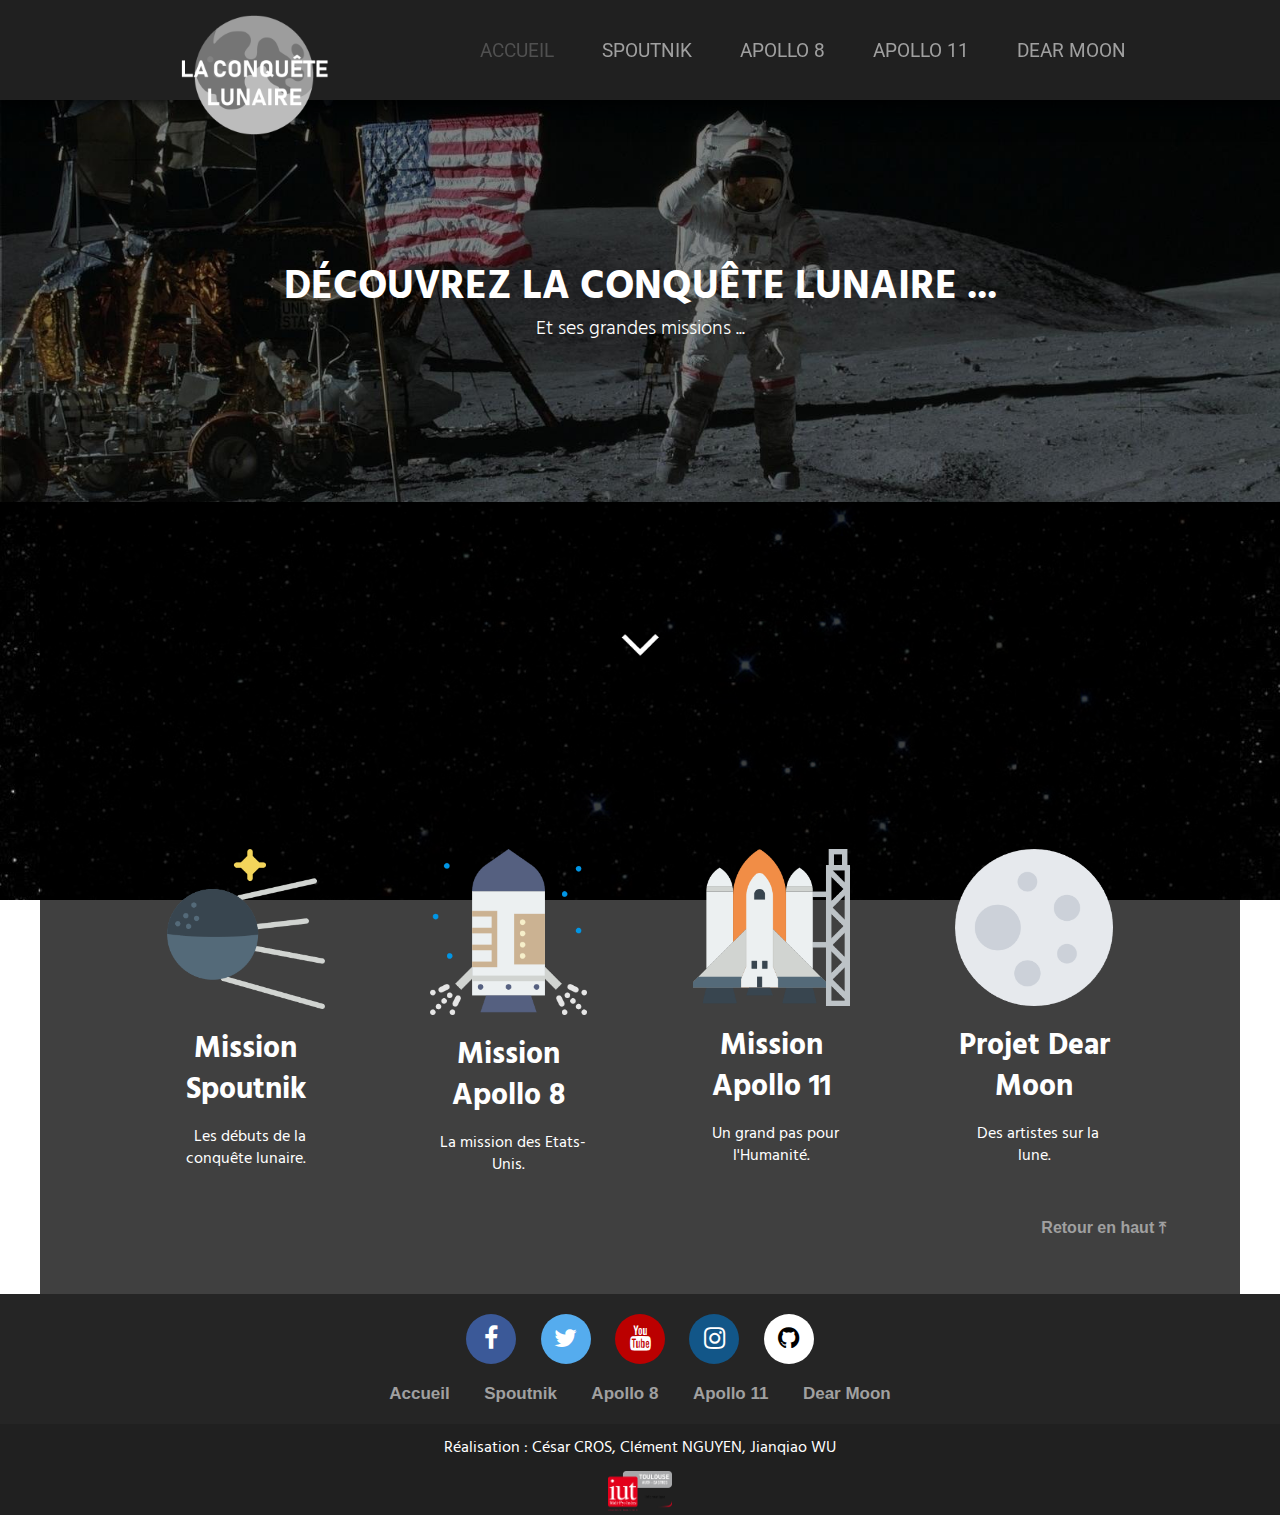
<file: index.html>
<!DOCTYPE html>
<html>

<head>
    <title>La conquête lunaire | Accueil</title>
</head>
<meta charset="UTF-8">
<link rel="stylesheet" type="text/css" href="styles.css">
<meta name="viewport" content="width=device-width, initial-scale=1.0">
<!-- Relier la feuille de style css -->
<link rel="stylesheet" type="text/css" href="styles.css">
<!-- Ajouter polices d'écriture-->
<link href="https://fonts.googleapis.com/css?family=Roboto" rel="stylesheet">
<link rel="icon" type="image/png" href="img/dear-moon.png" />
<link href="https://fonts.googleapis.com/css?family=Hind+Madurai" rel="stylesheet">
<!-- Ajouter bibliothèque d'icones -->
<link rel="stylesheet" href="https://cdnjs.cloudflare.com/ajax/libs/font-awesome/4.7.0/css/font-awesome.min.css">

<body>

    <header>

        <div id="logo">
            <a href="index.html"><img src="img/logo.png" alt="Logo" class="logo"></a>
        </div>

        <input type="checkbox" id="nav-toggle" class="nav-toggle">

        <nav>
            <ul>
                <li><a class="current" href="index.html">Accueil</a></li>
                <li><a href="spoutnik.html">Spoutnik</a></li>
                <li><a href="apollo8.html">Apollo 8</a></li>
                <li><a href="apollo11.html">Apollo 11</a></li>
                <li><a href="dearmoon.html">Dear Moon</a></li>
            </ul>
        </nav>

        <label for="nav-toggle" class="nav-toggle-label">
            <span>
			</span>
        </label>

    </header>
    <!-- Héro image + texte sur l'image -->
    <section id="home-hero">

        <div class="container"> </div>
        <h1 class="title">DÉCOUVREZ LA CONQUÊTE LUNAIRE ...
			<span>Et ses grandes missions ...</span></h1>
        </div>

    </section>

    <div class="fond">

        <div class="ancre">
            <a href="#boxes"><img src="img/fleche.png" alt="fleche" class="fleche"></a>
        </div>

        <section id="boxes">
            <div class="container">
                <div class="box">
                    <a href="spoutnik.html"><img src="img/spoutnik.png">
                        <h3>Mission Spoutnik</h3>
                        <p>Les débuts de la conquête lunaire.</p>
                    </a>
                </div>
                <div class="box">
                    <a href="apollo8.html"><img src="img/apollo-8.png">
                        <h3>Mission Apollo 8</h3>
                        <p>La mission des Etats-Unis.</p>
                    </a>
                </div>
                <div class="box">
                    <a href="apollo11.html"><img src="img/apollo-11.png">
                        <h3>Mission Apollo 11</h3>
                        <p>Un grand pas pour l'Humanité.</p>
                    </a>
                </div>
                <div class="box">
                    <a href="dearmoon.html"><img src="img/dear-moon.png">
                        <h3>Projet Dear Moon</h3>
                        <p>Des artistes sur la lune.</p>
                    </a>
                </div>
                <div class="ancre-contenu">
                    <a href="#home-hero">
                        <p class="retourhaut">Retour en haut ⤒</p>
                    </a>
                </div>
            </div>
        </section>

    </div>

    <footer>

        <div class="footer-social-icons">
            <ul>
                <li><a href="https://www.facebook.com/" target="blank"><i class="fa fa-facebook"></i></a></li>
                <li><a href="https://twitter.com/" target="blank"><i class="fa fa-twitter"></i></a></li>
                <li><a href="https://www.youtube.com/" target="blank"><i class="fa fa-youtube"></i></a></li>
                <li><a href="https://www.instagram.com/" target="blank"><i class="fa fa-instagram"></i></a></li>
                <li><a href="https://www.github.com/bidule995/moon-web.git" target="blank"><i class="fa fa-github"></i></a></li>
            </ul>
        </div>

        <div class="footer-menu">
            <ul>
                <li><a href="index.html">Accueil</a></li>
                <li><a href="spoutnik.html">Spoutnik</a></li>
                <li><a href="apollo8.html">Apollo 8</a></li>
                <li><a href="apollo11.html">Apollo 11</a></li>
                <li><a href="dearmoon.html">Dear Moon</a></li>
            </ul>
        </div>

    </footer>

    <div class="footer-bottom">
        <p>Réalisation : César CROS, Clément NGUYEN, Jianqiao WU</p>
    </div>

    <div class="footer-iut">
        <a href="http://iut.ups-tlse.fr/" target="blank"><img src="img/logoiut.png"></a>
    </div>

</body>

</html>
</file>
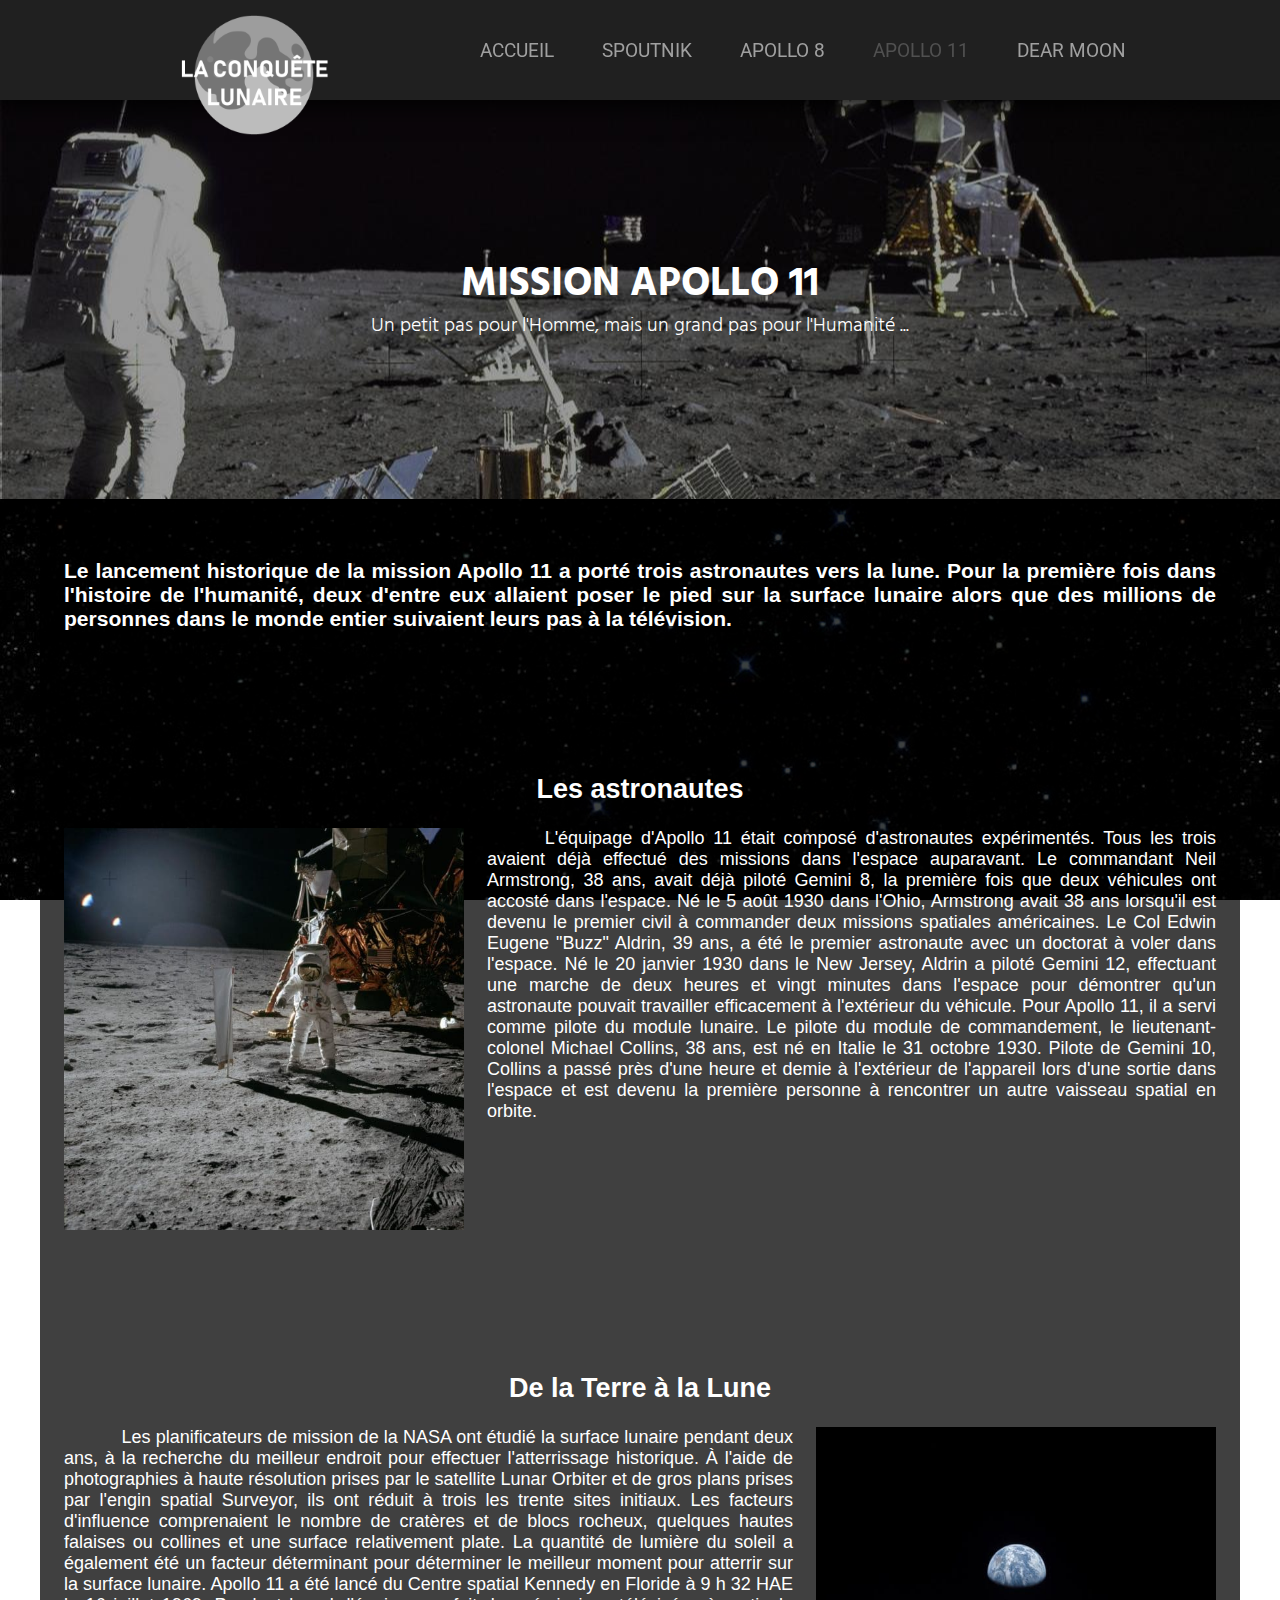
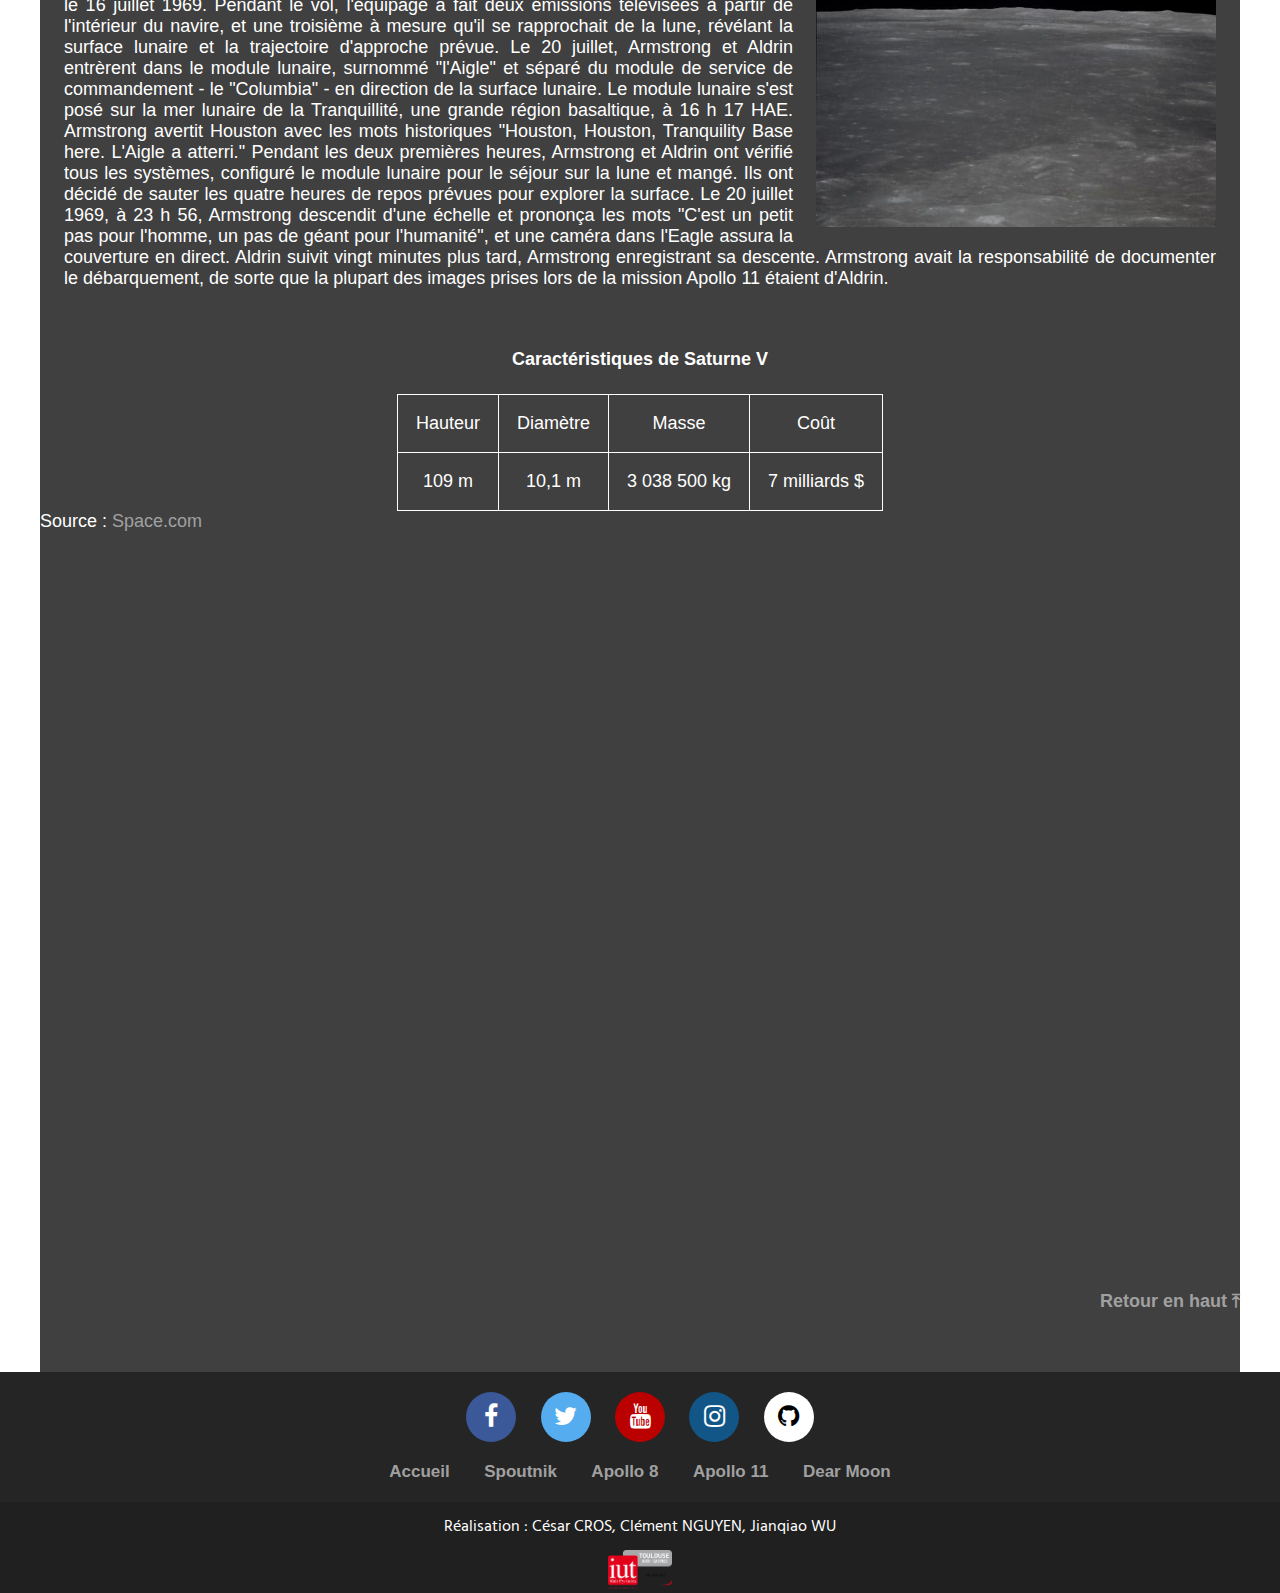
<file: apollo11.html>
<!DOCTYPE html>
<html>

<head>
    <title>La conquête lunaire | Apollo 11</title>
</head>
<meta charset="utf-8">
<link rel="stylesheet" type="text/css" href="styles.css">
<meta name="viewport" content="width=device-width, initial-scale=1.0">
<!-- Relier la feuille de style css -->
<link rel="stylesheet" type="text/css" href="styles.css">
<!-- Ajouter polices d'écriture-->
<link href="https://fonts.googleapis.com/css?family=Roboto" rel="stylesheet">
<link rel="icon" type="image/png" href="img/dear-moon.png" />
<link href="https://fonts.googleapis.com/css?family=Hind+Madurai" rel="stylesheet">
<!-- Ajouter bibliothèque d'icones -->
<link rel="stylesheet" href="https://cdnjs.cloudflare.com/ajax/libs/font-awesome/4.7.0/css/font-awesome.min.css">

<body>

    <header>

        <div id="logo">

            <a href="index.html"><img src="img/logo.png" alt="Logo" class="logo"></a>

        </div>

        <input type="checkbox" id="nav-toggle" class="nav-toggle">

        <nav>
            <ul>
                <li><a href="index.html">Accueil</a></li>
                <li><a href="spoutnik.html">Spoutnik</a></li>
                <li><a href="apollo8.html">Apollo 8</a></li>
                <li><a class="current" href="apollo11.html">Apollo 11</a></li>
                <li><a href="dearmoon.html">Dear Moon</a></li>
            </ul>
        </nav>

        <label for="nav-toggle" class="nav-toggle-label">
            <span>

			</span>
        </label>

    </header>

    <section id="home-apollo11">

        <div class="container"></div>
        <h1 class="title">MISSION APOLLO 11
			<span>Un petit pas pour l'Homme, mais un grand pas pour l'Humanité ...</span></h1>
        </div>

    </section>

    <div class="fond">

        <section id="main">
            <div class="contenu">
                <div class="box">
                    <h3>Le lancement historique de la mission Apollo 11 a porté trois astronautes vers la lune. Pour la première fois dans l'histoire de l'humanité, deux d'entre eux allaient poser le pied sur la surface lunaire alors que des millions de personnes dans le monde entier suivaient leurs pas à la télévision.
			</h3>
                </div>
                <div class="box">
                    <h2>Les astronautes</h2>
                    <img src="img/apollo11a.jpg" alt="Un astronaute sur la lune" class="photo1">
                    <p>L'équipage d'Apollo 11 était composé d'astronautes expérimentés. Tous les trois avaient déjà effectué des missions dans l'espace auparavant. Le commandant Neil Armstrong, 38 ans, avait déjà piloté Gemini 8, la première fois que deux véhicules ont accosté dans l'espace. Né le 5 août 1930 dans l'Ohio, Armstrong avait 38 ans lorsqu'il est devenu le premier civil à commander deux missions spatiales américaines. Le Col Edwin Eugene "Buzz" Aldrin, 39 ans, a été le premier astronaute avec un doctorat à voler dans l'espace. Né le 20 janvier 1930 dans le New Jersey, Aldrin a piloté Gemini 12, effectuant une marche de deux heures et vingt minutes dans l'espace pour démontrer qu'un astronaute pouvait travailler efficacement à l'extérieur du véhicule. Pour Apollo 11, il a servi comme pilote du module lunaire. Le pilote du module de commandement, le lieutenant-colonel Michael Collins, 38 ans, est né en Italie le 31 octobre 1930. Pilote de Gemini 10, Collins a passé près d'une heure et demie à l'extérieur de l'appareil lors d'une sortie dans l'espace et est devenu la première personne à rencontrer un autre vaisseau spatial en orbite.
                    </p>
                </div>

                <div class="box">
                    <h2>De la Terre à la Lune</h2>
                    <img src="img/apollo11b.jpg" alt="Le lever de la Terre" class="photo2">
                    <p>Les planificateurs de mission de la NASA ont étudié la surface lunaire pendant deux ans, à la recherche du meilleur endroit pour effectuer l'atterrissage historique. À l'aide de photographies à haute résolution prises par le satellite Lunar Orbiter et de gros plans prises par l'engin spatial Surveyor, ils ont réduit à trois les trente sites initiaux. Les facteurs d'influence comprenaient le nombre de cratères et de blocs rocheux, quelques hautes falaises ou collines et une surface relativement plate. La quantité de lumière du soleil a également été un facteur déterminant pour déterminer le meilleur moment pour atterrir sur la surface lunaire. Apollo 11 a été lancé du Centre spatial Kennedy en Floride à 9 h 32 HAE le 16 juillet 1969. Pendant le vol, l'équipage a fait deux émissions télévisées à partir de l'intérieur du navire, et une troisième à mesure qu'il se rapprochait de la lune, révélant la surface lunaire et la trajectoire d'approche prévue. Le 20 juillet, Armstrong et Aldrin entrèrent dans le module lunaire, surnommé "l'Aigle" et séparé du module de service de commandement - le "Columbia" - en direction de la surface lunaire. Le module lunaire s'est posé sur la mer lunaire de la Tranquillité, une grande région basaltique, à 16 h 17 HAE. Armstrong avertit Houston avec les mots historiques "Houston, Houston, Tranquility Base here. L'Aigle a atterri." Pendant les deux premières heures, Armstrong et Aldrin ont vérifié tous les systèmes, configuré le module lunaire pour le séjour sur la lune et mangé. Ils ont décidé de sauter les quatre heures de repos prévues pour explorer la surface. Le 20 juillet 1969, à 23 h 56, Armstrong descendit d'une échelle et prononça les mots "C'est un petit pas pour l'homme, un pas de géant pour l'humanité", et une caméra dans l'Eagle assura la couverture en direct. Aldrin suivit vingt minutes plus tard, Armstrong enregistrant sa descente. Armstrong avait la responsabilité de documenter le débarquement, de sorte que la plupart des images prises lors de la mission Apollo 11 étaient d'Aldrin. 
                    </p>
                </div>

                <div class="tableau">
                    <h4>Caractéristiques de Saturne V</h4>
                    <table>
                        <tr>
                            <td>Hauteur</td>
                            <td>Diamètre</td>
                            <td>Masse</td>
                            <td>Coût</td>
                        </tr>
                        <tr>
                            <td>109 m</td>
                            <td>10,1 m</td>
                            <td>3 038 500 kg</td>
                            <td>7 milliards $</td>
                        </tr>
                    </table>
                </div>

                <div class="source">
                    <h7>Source : </h7><a href="https://www.space.com/16758-apollo-11-first-moon-landing.html" target="blank">Space.com</a>
                </div>
                <div class="video">
                    <iframe width="873" height="655" src="https://www.youtube.com/embed/FWZ3EVzYY_w" frameborder="0" allow="accelerometer; autoplay; encrypted-media; gyroscope; picture-in-picture" allowfullscreen></iframe>
                </div>

                <div class="ancre-contenu">
                    <a href="#home-apollo11">
                        <p class="retourhaut">Retour en haut ⤒</p>
                    </a>
                </div>

        </section>
        </div>

        <footer>

            <div class="footer-social-icons">
                <ul>
                    <li><a href="https://www.facebook.com/" target="blank"><i class="fa fa-facebook"></i></a></li>
                    <li><a href="https://twitter.com/" target="blank"><i class="fa fa-twitter"></i></a></li>
                    <li><a href="https://www.youtube.com/" target="blank"><i class="fa fa-youtube"></i></a></li>
                    <li><a href="https://www.instagram.com/" target="blank"><i class="fa fa-instagram"></i></a></li>
                    <li><a href="https://www.github.com/bidule995/moon-web.git" target="blank"><i class="fa fa-github"></i></a></li>
                </ul>
            </div>

            <div class="footer-menu">
                <ul>
                    <li><a href="index.html">Accueil</a></li>
                    <li><a href="spoutnik.html">Spoutnik</a></li>
                    <li><a href="apollo8.html">Apollo 8</a></li>
                    <li><a href="apollo11.html">Apollo 11</a></li>
                    <li><a href="dearmoon.html">Dear Moon</a></li>
                </ul>
            </div>

        </footer>

        <div class="footer-bottom">
            <p>Réalisation : César CROS, Clément NGUYEN, Jianqiao WU</p>
        </div>

        <div class="footer-iut">
            <a href="http://iut.ups-tlse.fr/" target="blank"><img src="img/logoiut.png"></a>
        </div>

</body>

</html>
</file>
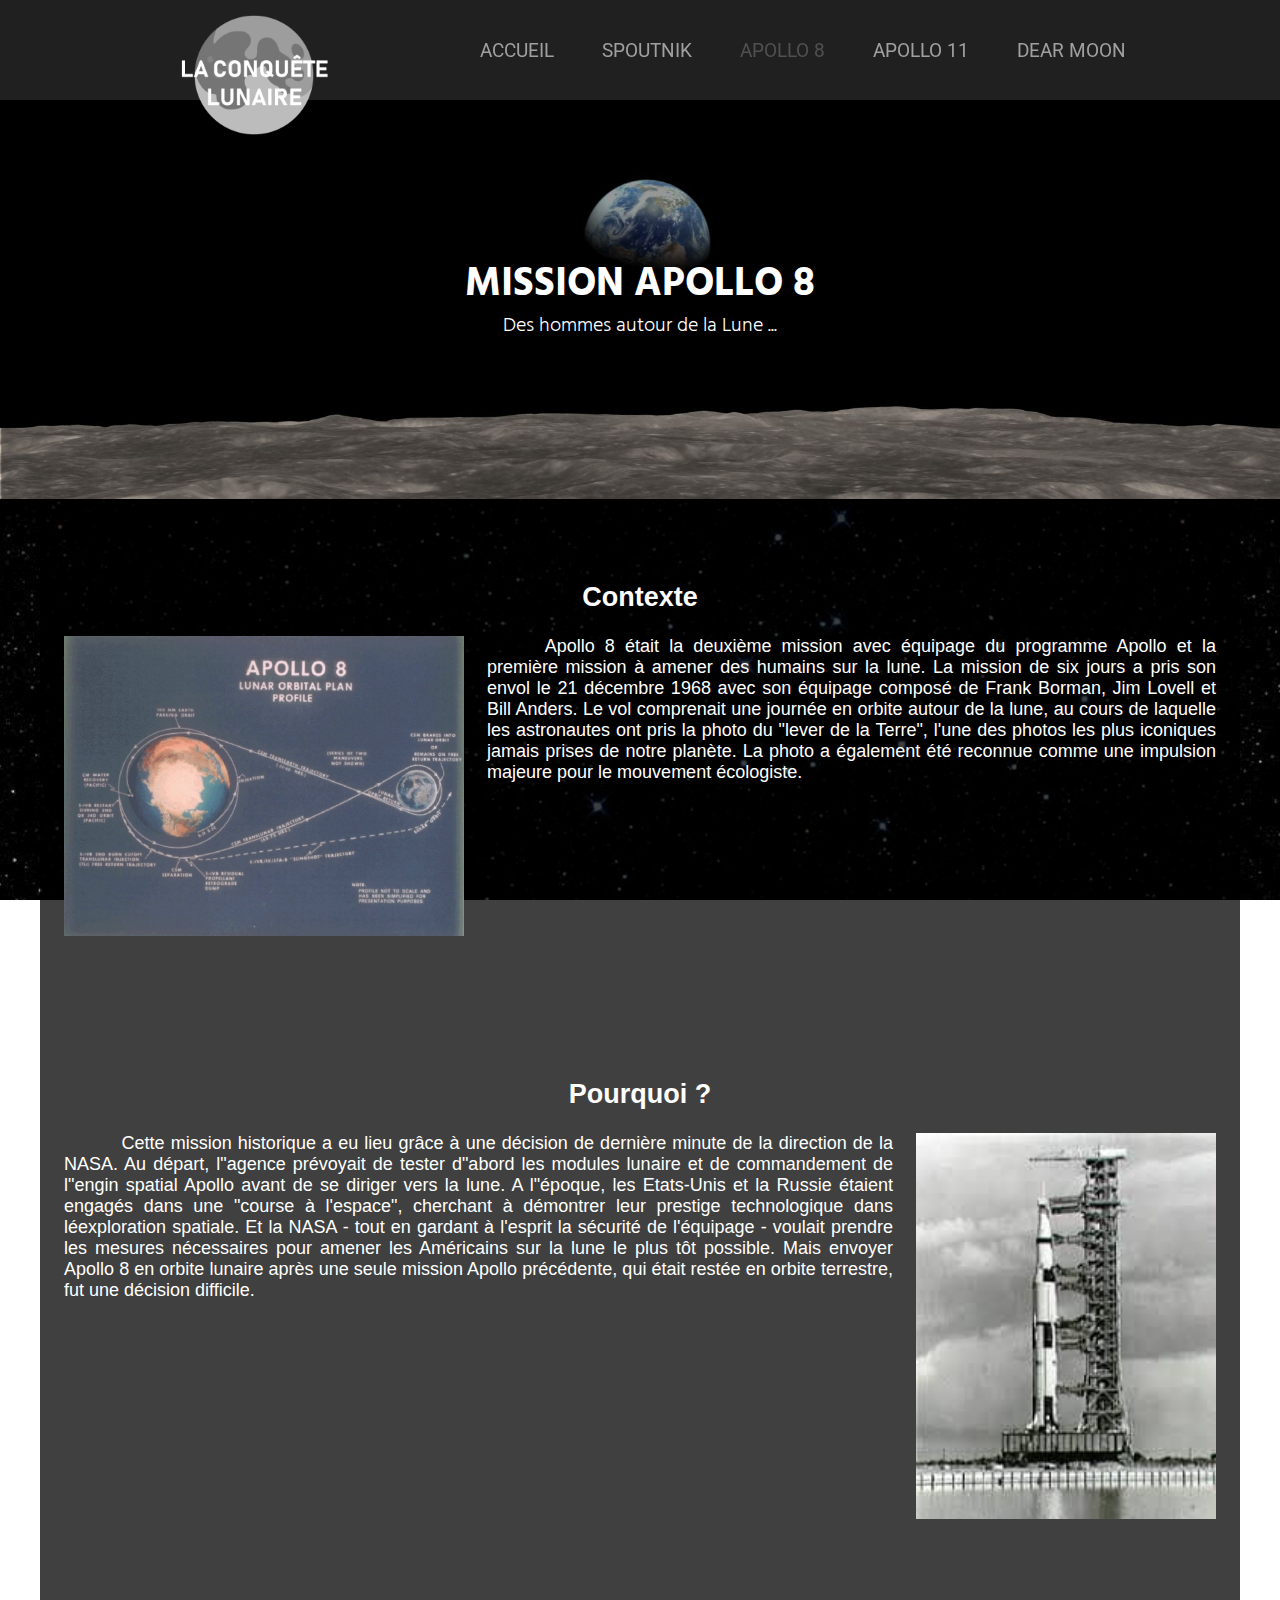
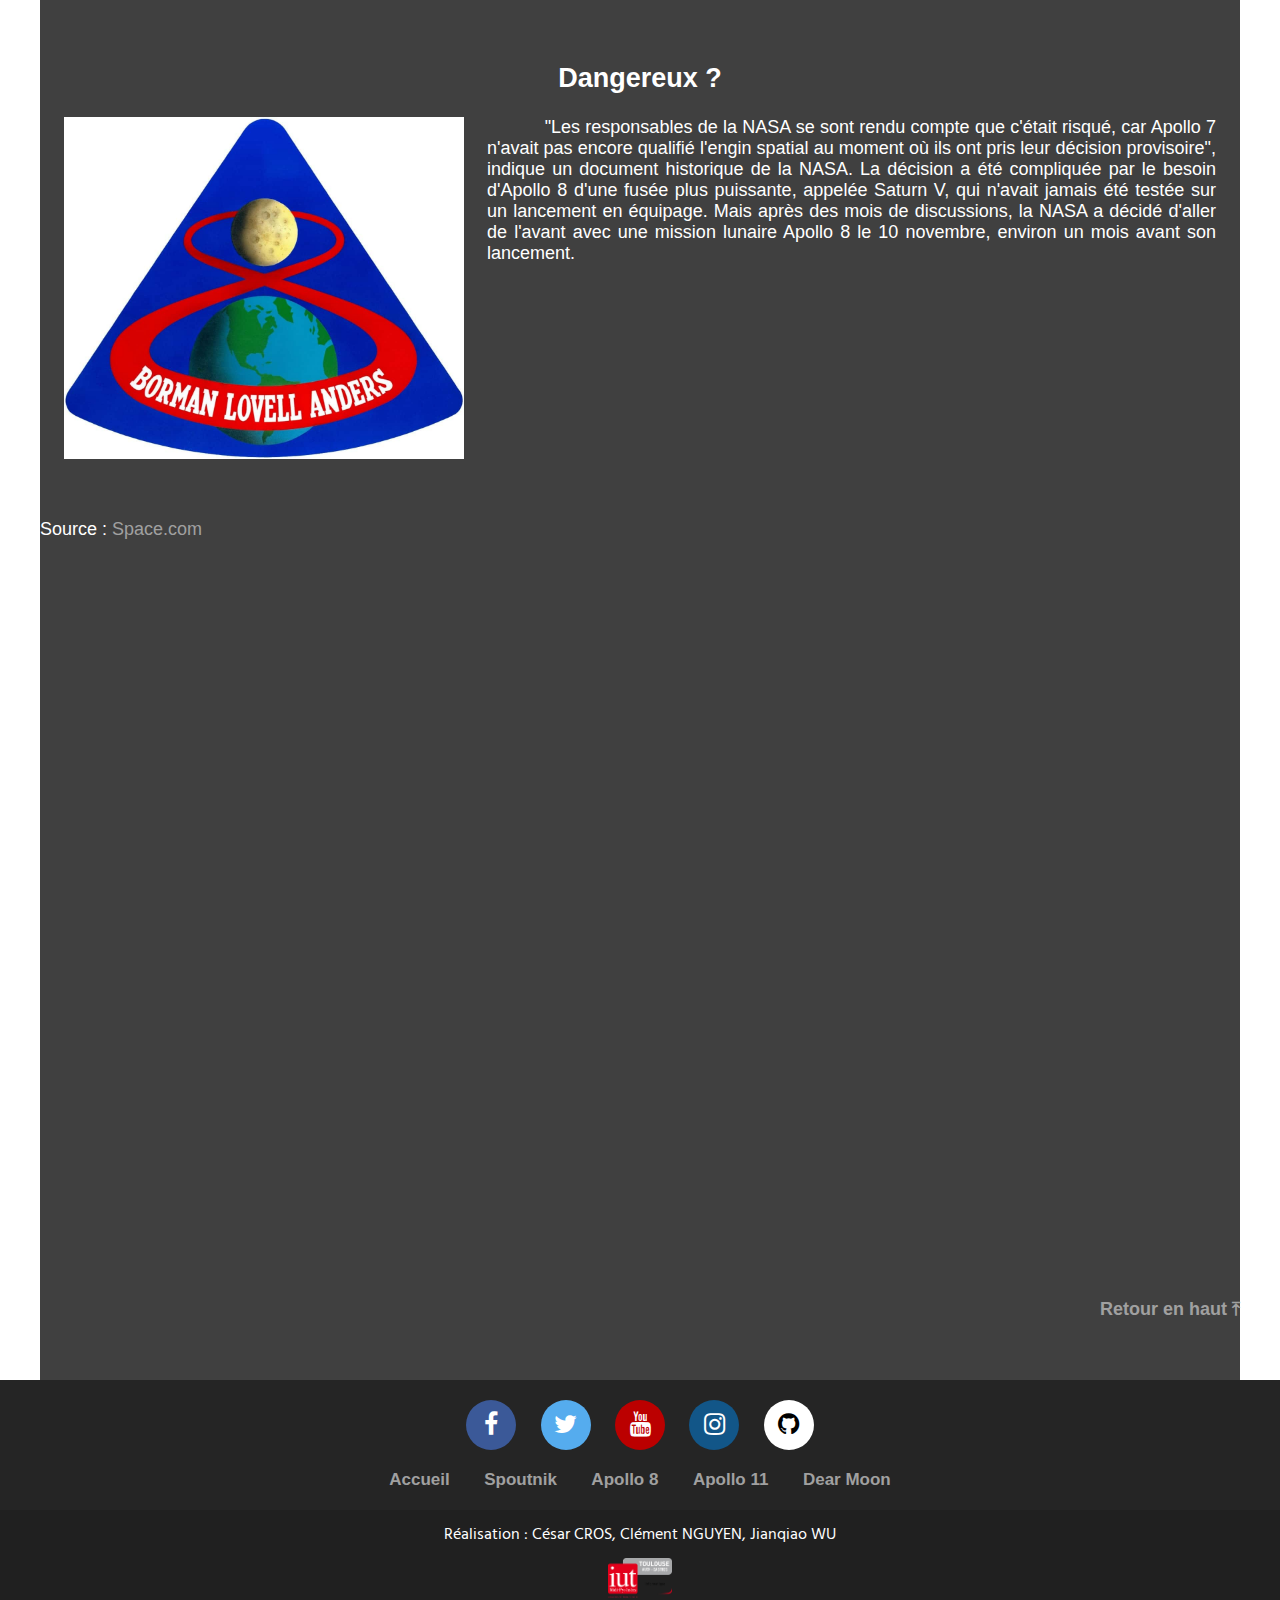
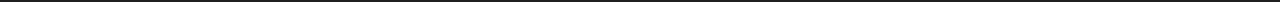
<file: apollo8.html>
<!DOCTYPE html>
<html>

<head>
    <title>La conquête lunaire | Apollo 8</title>
</head>
<meta charset="utf-8">
<link rel="stylesheet" type="text/css" href="styles.css">
<meta name="viewport" content="width=device-width, initial-scale=1.0">
<!-- Relier la feuille de style css -->
<link rel="stylesheet" type="text/css" href="styles.css">
<!-- Ajouter polices d'écriture-->
<link href="https://fonts.googleapis.com/css?family=Roboto" rel="stylesheet">
<link rel="icon" type="image/png" href="img/dear-moon.png" />
<link href="https://fonts.googleapis.com/css?family=Hind+Madurai" rel="stylesheet">
<!-- Ajouter bibliothèque d'icones -->
<link rel="stylesheet" href="https://cdnjs.cloudflare.com/ajax/libs/font-awesome/4.7.0/css/font-awesome.min.css">

<body>

    <header>

        <div id="logo">
            <a href="index.html"><img src="img/logo.png" alt="Logo" class="logo"></a>
        </div>

        <input type="checkbox" id="nav-toggle" class="nav-toggle">

        <nav>
            <ul>
                <li><a href="index.html">Accueil</a></li>
                <li><a href="spoutnik.html">Spoutnik</a></li>
                <li><a class="current" href="apollo8.html">Apollo 8</a></li>
                <li><a href="apollo11.html">Apollo 11</a></li>
                <li><a href="dearmoon.html">Dear Moon</a></li>
            </ul>
        </nav>

        <label for="nav-toggle" class="nav-toggle-label">
            <span>
			</span>
        </label>

    </header>

    <section id="home-apollo8">
        <div class="container"></div>
        <h1 class="title">MISSION APOLLO 8
			<span>Des hommes autour de la Lune ...</span></h1>
        </div>
    </section>

    <div class="fond">

        <section id="main">
            <div class="contenu">
                <div class="box">
                    <h2>Contexte</h2>
                    <img src="img/a8a.jpg" alt="Le plan de l'orbite lunaire" class="photo1">
                    <p>Apollo 8 était la deuxième mission avec équipage du programme Apollo et la première mission à amener des humains sur la lune. La mission de six jours a pris son envol le 21 décembre 1968 avec son équipage composé de Frank Borman, Jim Lovell et Bill Anders. Le vol comprenait une journée en orbite autour de la lune, au cours de laquelle les astronautes ont pris la photo du "lever de la Terre", l'une des photos les plus iconiques jamais prises de notre planète. La photo a également été reconnue comme une impulsion majeure pour le mouvement écologiste.
                    </p>
                </div>

                <div class="box">
                    <h2>Pourquoi ?</h2>
                    <img src="img/a8b.jpg" alt="Le lancement d'Apollo 8" class="photo2a8">
                    <p>Cette mission historique a eu lieu grâce à une décision de dernière minute de la direction de la NASA. Au départ, l"agence prévoyait de tester d"abord les modules lunaire et de commandement de l"engin spatial Apollo avant de se diriger vers la lune. A l"époque, les Etats-Unis et la Russie étaient engagés dans une "course à l'espace", cherchant à démontrer leur prestige technologique dans léexploration spatiale. Et la NASA - tout en gardant à l'esprit la sécurité de l'équipage - voulait prendre les mesures nécessaires pour amener les Américains sur la lune le plus tôt possible. Mais envoyer Apollo 8 en orbite lunaire après une seule mission Apollo précédente, qui était restée en orbite terrestre, fut une décision difficile.
                    </p>
                </div>

                <div class="box">
                    <h2>Dangereux ?</h2>
                    <img src="img/a8c.jpg" alt="Les 3 astronautes autour de la lune" class="photo3">
                    <p>"Les responsables de la NASA se sont rendu compte que c'était risqué, car Apollo 7 n'avait pas encore qualifié l'engin spatial au moment où ils ont pris leur décision provisoire", indique un document historique de la NASA. La décision a été compliquée par le besoin d'Apollo 8 d'une fusée plus puissante, appelée Saturn V, qui n'avait jamais été testée sur un lancement en équipage. Mais après des mois de discussions, la NASA a décidé d'aller de l'avant avec une mission lunaire Apollo 8 le 10 novembre, environ un mois avant son lancement.
                    </p>
                </div>

                <div class="source">
                    <h7>Source : </h7><a href="https://www.space.com/17362-apollo-8.html" target="blank">Space.com</a>
                </div>

                <div class="video">
                    <iframe width="1164" height="655" src="https://www.youtube.com/embed/9OXUZJ1zuHM" frameborder="0" allow="accelerometer; autoplay; encrypted-media; gyroscope; picture-in-picture" allowfullscreen></iframe>
                </div>

                <div class="ancre-contenu">
                    <a href="#home-apollo8">
                        <p class="retourhaut">Retour en haut ⤒</p>
                    </a>
                </div>

            </div>
        </section>

    </div>

    <footer>

        <div class="footer-social-icons">
            <ul>
                <li><a href="https://www.facebook.com/" target="blank"><i class="fa fa-facebook"></i></a></li>
                <li><a href="https://twitter.com/" target="blank"><i class="fa fa-twitter"></i></a></li>
                <li><a href="https://www.youtube.com/" target="blank"><i class="fa fa-youtube"></i></a></li>
                <li><a href="https://www.instagram.com/" target="blank"><i class="fa fa-instagram"></i></a></li>
                <li><a href="https://www.github.com/bidule995/moon-web.git" target="blank"><i class="fa fa-github"></i></a></li>
            </ul>
        </div>

        <div class="footer-menu">
            <ul>
                <li><a href="index.html">Accueil</a></li>
                <li><a href="spoutnik.html">Spoutnik</a></li>
                <li><a href="apollo8.html">Apollo 8</a></li>
                <li><a href="apollo11.html">Apollo 11</a></li>
                <li><a href="dearmoon.html">Dear Moon</a></li>
            </ul>
        </div>

    </footer>

    <div class="footer-bottom">
        <p>Réalisation : César CROS, Clément NGUYEN, Jianqiao WU</p>
    </div>

    <div class="footer-iut">
        <a href="http://iut.ups-tlse.fr/" target="blank"><img src="img/logoiut.png"></a>
    </div>
</body>

</html>
</file>
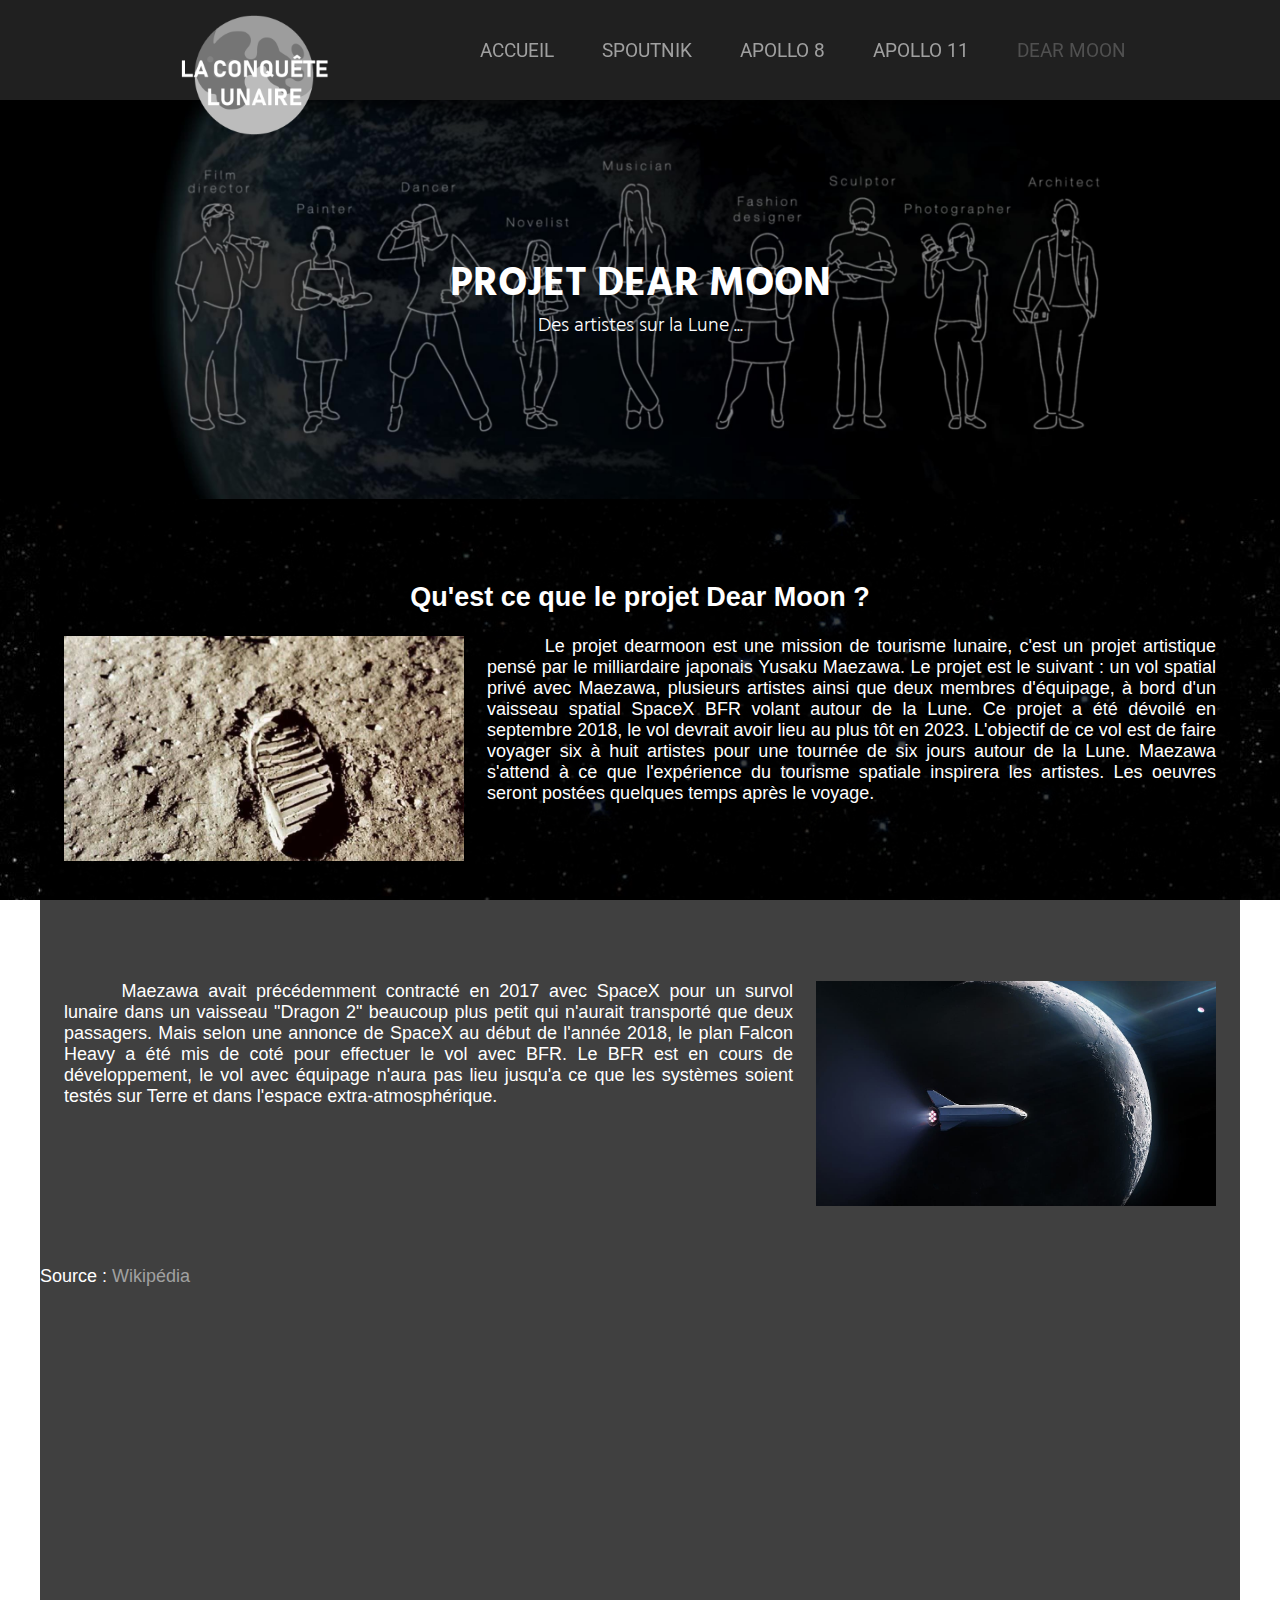
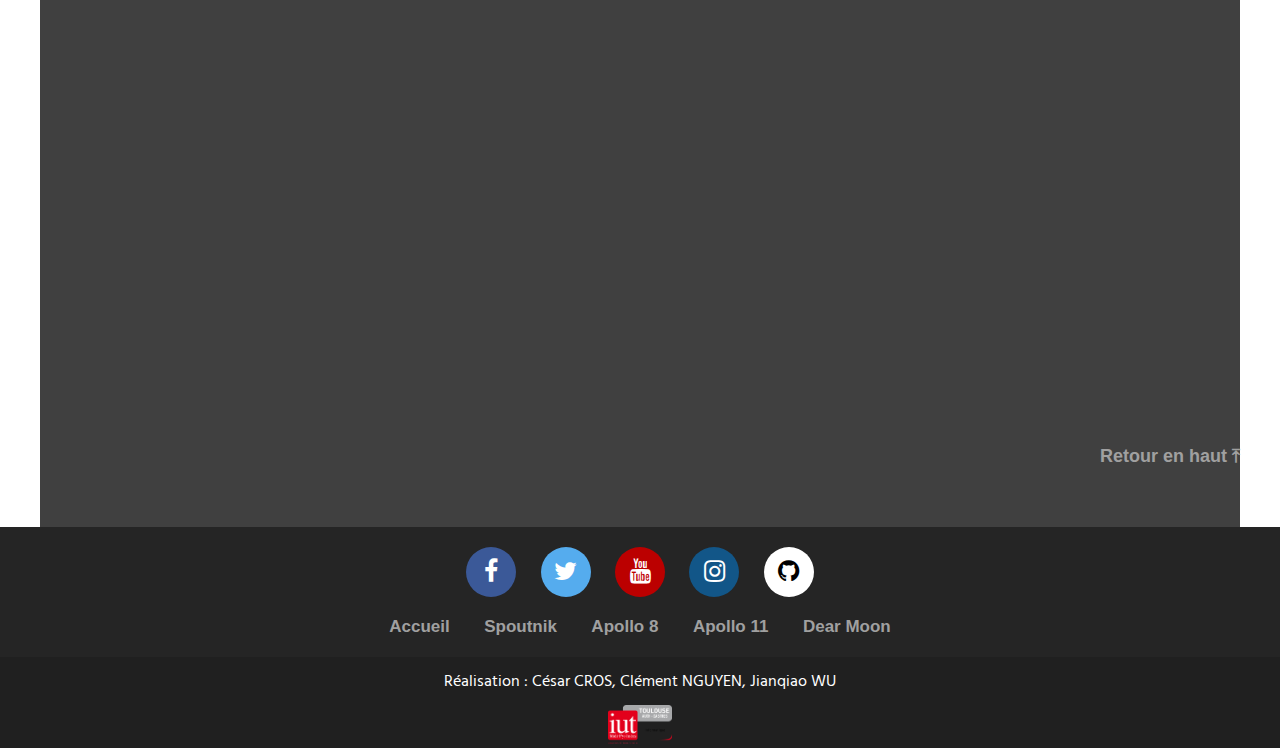
<file: dearmoon.html>
<!DOCTYPE html>
<html>

<head>
    <title>La conquête lunaire | Dear Moon</title>
</head>
<meta charset="utf-8">
<link rel="stylesheet" type="text/css" href="styles.css">
<meta name="viewport" content="width=device-width, initial-scale=1.0">
<!-- Relier la feuille de style css -->
<link rel="stylesheet" type="text/css" href="styles.css">
<!-- Ajouter polices d'écriture-->
<link href="https://fonts.googleapis.com/css?family=Roboto" rel="stylesheet">
<link rel="icon" type="image/png" href="img/dear-moon.png" />
<link href="https://fonts.googleapis.com/css?family=Hind+Madurai" rel="stylesheet">
<!-- Ajouter bibliothèque d'icones -->
<link rel="stylesheet" href="https://cdnjs.cloudflare.com/ajax/libs/font-awesome/4.7.0/css/font-awesome.min.css">

<body>

    <header>

        <div id="logo">

            <a href="index.html"><img src="img/logo.png" alt="Logo" class="logo"></a>

        </div>

        <input type="checkbox" id="nav-toggle" class="nav-toggle">

        <nav>
            <ul>
                <li><a href="index.html">Accueil</a></li>
                <li><a href="spoutnik.html">Spoutnik</a></li>
                <li><a href="apollo8.html">Apollo 8</a></li>
                <li><a href="apollo11.html">Apollo 11</a></li>
                <li><a class="current" href="dearmoon.html">Dear Moon</a></li>
            </ul>
        </nav>

        <label for="nav-toggle" class="nav-toggle-label">
            <span>

			</span>
        </label>

    </header>

    <section id="home-dearmoon">

        <div class="container"></div>
        <h1 class="title">PROJET DEAR MOON
			<span>Des artistes sur la Lune ...</span></h1>
        </div>

    </section>

    <div class="fond">

        <section id="main">
            <div class="contenu">
                <div class="box">
                    <h2>Qu'est ce que le projet Dear Moon ?</h2>
                    <img src="img/DMa.jpg" alt="Une empreinte sur la Lune" class="photo1">
                    <p>Le projet dearmoon est une mission de tourisme lunaire, c'est un projet artistique pensé par le milliardaire japonais Yusaku Maezawa. Le projet est le suivant : un vol spatial privé avec Maezawa, plusieurs artistes ainsi que deux membres d'équipage, à bord d'un vaisseau spatial SpaceX BFR volant autour de la Lune. Ce projet a été dévoilé en septembre 2018, le vol devrait avoir lieu au plus tôt en 2023. L'objectif de ce vol est de faire voyager six à huit artistes pour une tournée de six jours autour de la Lune. Maezawa s'attend à ce que l'expérience du tourisme spatiale inspirera les artistes. Les oeuvres seront postées quelques temps après le voyage.
                    </p>
                </div>

                <div class="box">
                    <img src="img/DMb.jpg" alt="Le vaisseau" class="photo2">
                    <p>Maezawa avait précédemment contracté en 2017 avec SpaceX pour un survol lunaire dans un vaisseau "Dragon 2" beaucoup plus petit qui n'aurait transporté que deux passagers. Mais selon une annonce de SpaceX au début de l'année 2018, le plan Falcon Heavy a été mis de coté pour effectuer le vol avec BFR. Le BFR est en cours de développement, le vol avec équipage n'aura pas lieu jusqu'a ce que les systèmes soient testés sur Terre et dans l'espace extra-atmosphérique.
                    </p>
                </div>

                <div class="source">
                    <h7>Source : </h7><a href="https://en.wikipedia.org/wiki/DearMoon_project" target="blank">Wikipédia</a>
                </div>

                <div class="video">
                    <iframe width="1164" height="655" src="https://www.youtube.com/embed/LPyyXeyVfGI" frameborder="0" allow="accelerometer; autoplay; encrypted-media; gyroscope; picture-in-picture" allowfullscreen></iframe>
                </div>

                <div class="ancre-contenu">
                    <a href="#home-dearmoon">
                        <p class="retourhaut">Retour en haut ⤒</p>
                    </a>
                </div>

            </div>

        </section>

    </div>

    <footer>

        <div class="footer-social-icons">
            <ul>
                <li><a href="https://www.facebook.com/" target="blank"><i class="fa fa-facebook"></i></a></li>
                <li><a href="https://twitter.com/" target="blank"><i class="fa fa-twitter"></i></a></li>
                <li><a href="https://www.youtube.com/" target="blank"><i class="fa fa-youtube"></i></a></li>
                <li><a href="https://www.instagram.com/" target="blank"><i class="fa fa-instagram"></i></a></li>
                <li><a href="https://www.github.com/bidule995/moon-web.git" target="blank"><i class="fa fa-github"></i></a></li>
            </ul>
        </div>

        <div class="footer-menu">
            <ul>
                <li><a href="index.html">Accueil</a></li>
                <li><a href="spoutnik.html">Spoutnik</a></li>
                <li><a href="apollo8.html">Apollo 8</a></li>
                <li><a href="apollo11.html">Apollo 11</a></li>
                <li><a href="dearmoon.html">Dear Moon</a></li>
            </ul>
        </div>

    </footer>

    <div class="footer-bottom">
        <p>Réalisation : César CROS, Clément NGUYEN, Jianqiao WU</p>
    </div>

    <div class="footer-iut">
        <a href="http://iut.ups-tlse.fr/" target="blank"><img src="img/logoiut.png"></a>
    </div>

</body>

</html>
</file>
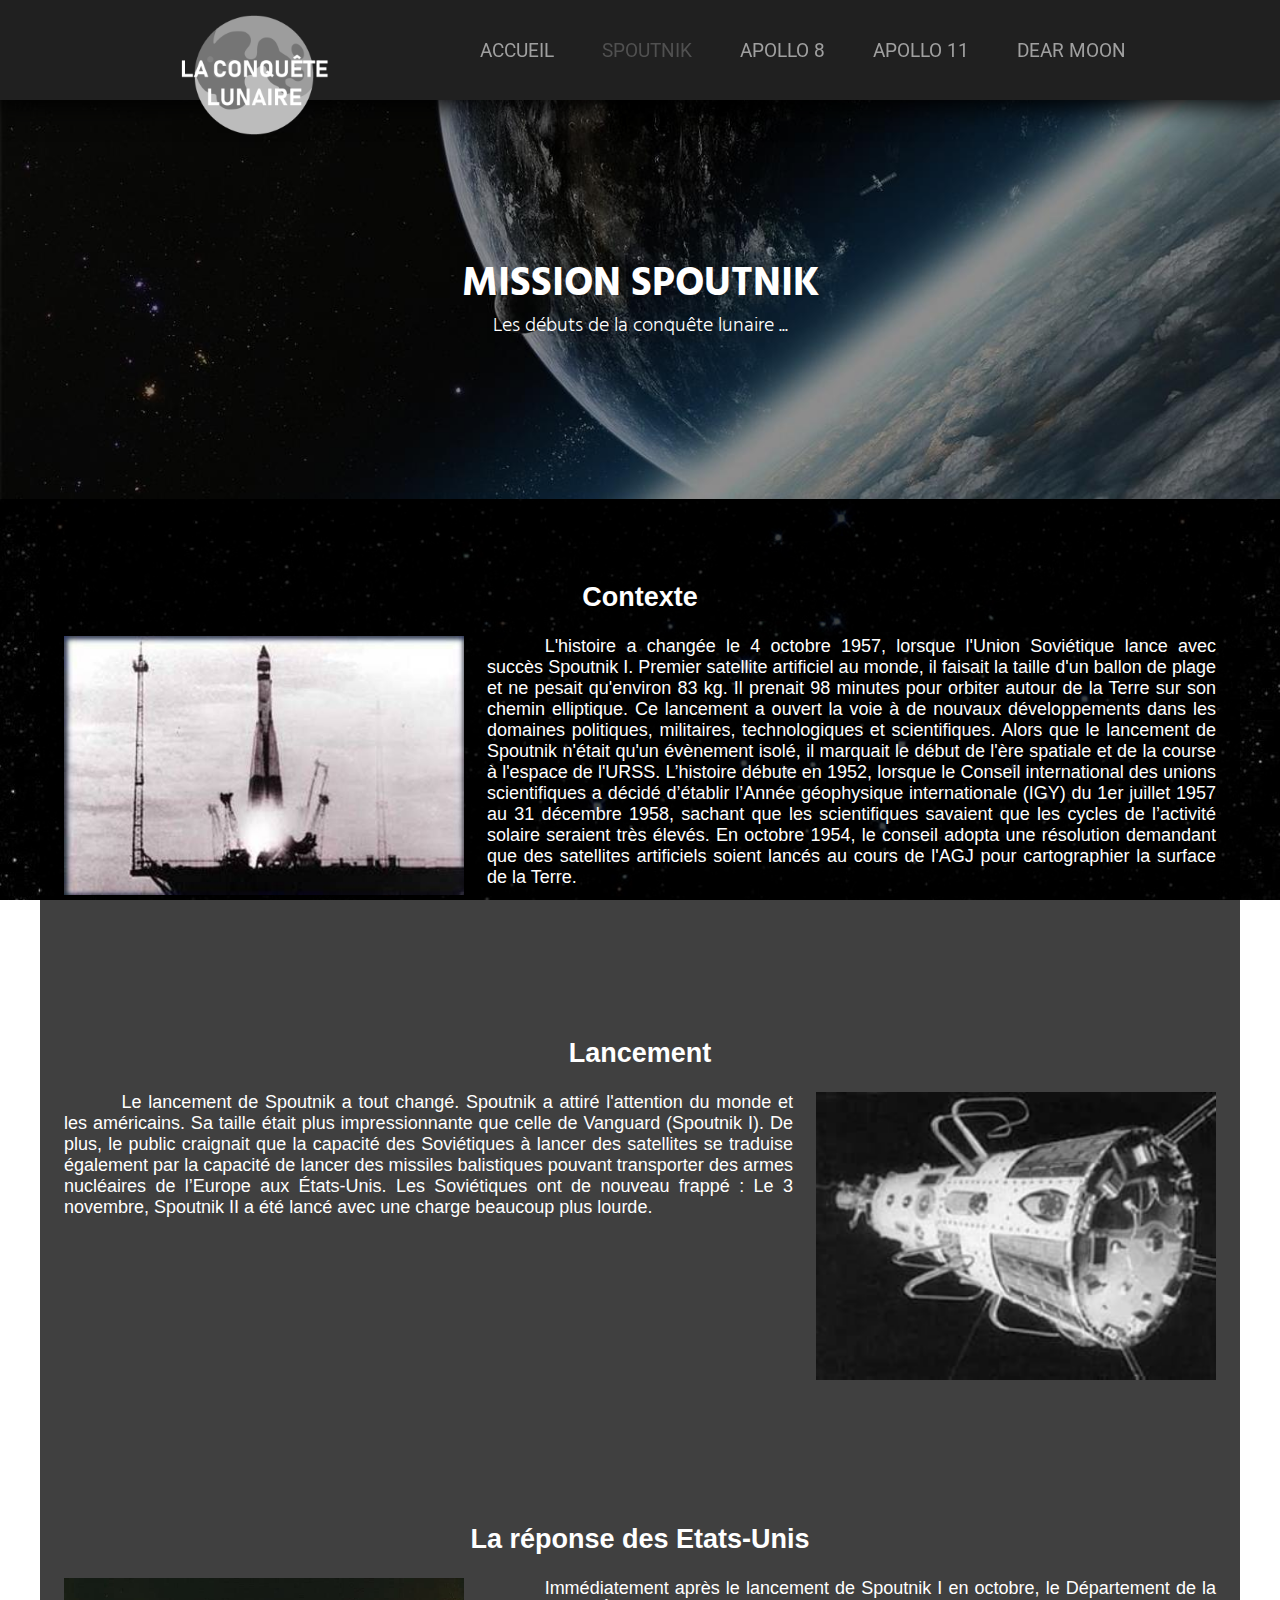
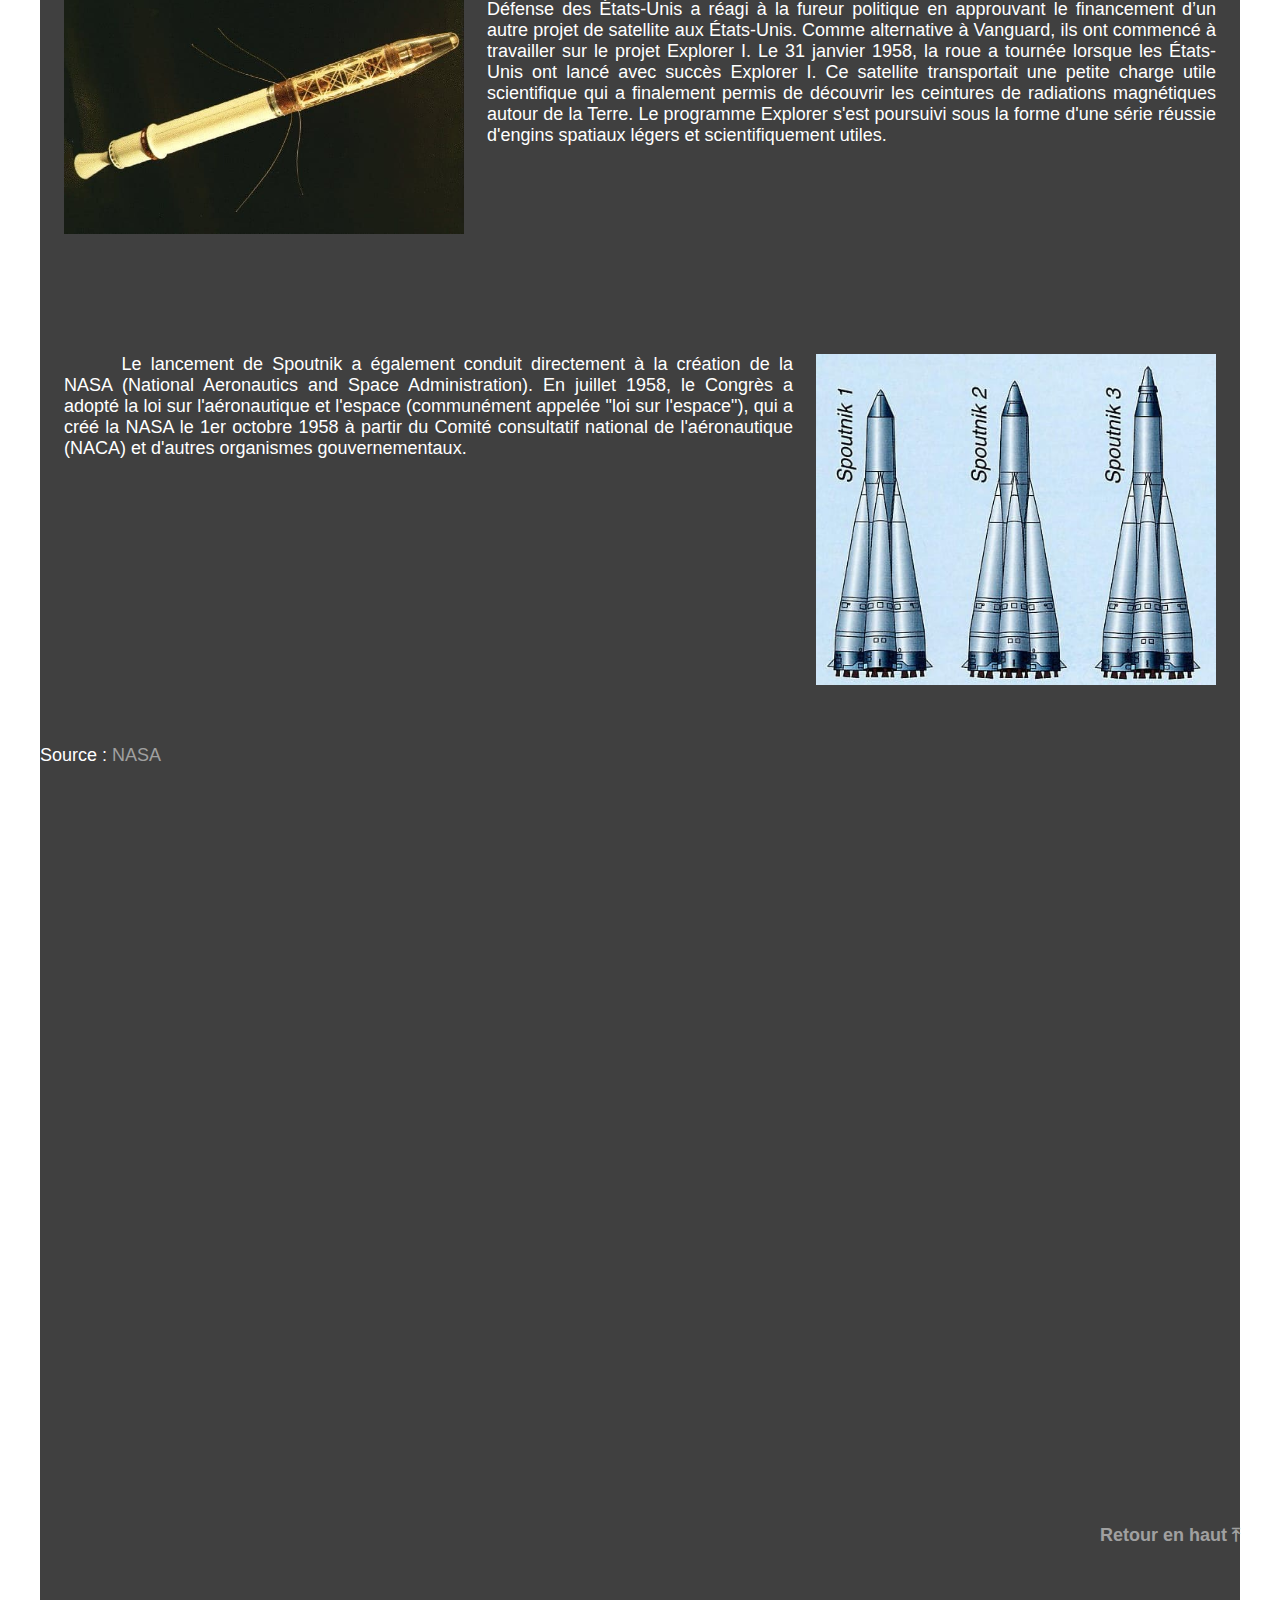
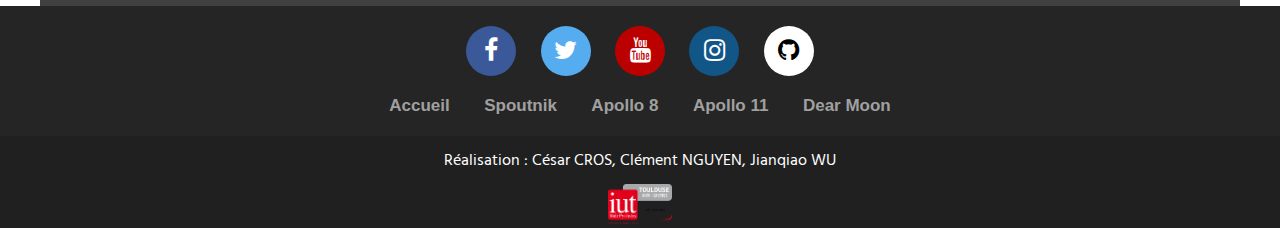
<file: spoutnik.html>
<!DOCTYPE html>
<html>

<head>
    <title>La conquête lunaire | Spoutnik</title>
</head>
<meta charset="utf-8">
<link rel="stylesheet" type="text/css" href="styles.css">
<meta name="viewport" content="width=device-width, initial-scale=1.0">
<!-- Relier la feuille de style css -->
<link rel="stylesheet" type="text/css" href="styles.css">
<!-- Ajouter polices d'écriture-->
<link href="https://fonts.googleapis.com/css?family=Roboto" rel="stylesheet">
<link rel="icon" type="image/png" href="img/dear-moon.png" />
<link href="https://fonts.googleapis.com/css?family=Hind+Madurai" rel="stylesheet">
<!-- Ajouter bibliothèque d'icones -->
<link rel="stylesheet" href="https://cdnjs.cloudflare.com/ajax/libs/font-awesome/4.7.0/css/font-awesome.min.css">

<body>

    <header>

        <div id="logo">
            <a href="index.html"><img src="img/logo.png" alt="Logo" class="logo"></a>
        </div>

        <input type="checkbox" id="nav-toggle" class="nav-toggle">

        <nav>
            <ul>
                <li><a href="index.html">Accueil</a></li>
                <li><a class="current" href="spoutnik.html">Spoutnik</a></li>
                <li><a href="apollo8.html">Apollo 8</a></li>
                <li><a href="apollo11.html">Apollo 11</a></li>
                <li><a href="dearmoon.html">Dear Moon</a></li>
            </ul>
        </nav>

        <label for="nav-toggle" class="nav-toggle-label">
            <span>
			</span>
        </label>

    </header>

    <section id="home-spoutnik">

        <div class="container"></div>
        <h1 class="title">MISSION SPOUTNIK
			<span>Les débuts de la conquête lunaire ...</span></h1>
        </div>

    </section>

    <div class="fond">

        <section id="main">
            <div class="contenu">
                <div class="box">
                    <h2>Contexte</h2>
                    <img src="img/spa.jpg" alt="Le lancement de Spoutnik" class="photo1">
                    <p>L'histoire a changée le 4 octobre 1957, lorsque l'Union Soviétique lance avec succès Spoutnik I. Premier satellite artificiel au monde, il faisait la taille d'un ballon de plage et ne pesait qu'environ 83 kg. Il prenait 98 minutes pour orbiter autour de la Terre sur son chemin elliptique. Ce lancement a ouvert la voie à de nouvaux développements dans les domaines politiques, militaires, technologiques et scientifiques. Alors que le lancement de Spoutnik n'était qu'un évènement isolé, il marquait le début de l'ère spatiale et de la course à l'espace de l'URSS. L’histoire débute en 1952, lorsque le Conseil international des unions scientifiques a décidé d’établir l’Année géophysique internationale (IGY) du 1er juillet 1957 au 31 décembre 1958, sachant que les scientifiques savaient que les cycles de l’activité solaire seraient très élevés. En octobre 1954, le conseil adopta une résolution demandant que des satellites artificiels soient lancés au cours de l'AGJ pour cartographier la surface de la Terre.
                    </p>
                </div>
                <div class="box">
                    <h2>Lancement</h2>
                    <img src="img/spb.jpg" alt="Spoutnik lancé" class="photo2">
                    <p>Le lancement de Spoutnik a tout changé. Spoutnik a attiré l'attention du monde et les américains. Sa taille était plus impressionnante que celle de Vanguard (Spoutnik I). De plus, le public craignait que la capacité des Soviétiques à lancer des satellites se traduise également par la capacité de lancer des missiles balistiques pouvant transporter des armes nucléaires de l’Europe aux États-Unis. Les Soviétiques ont de nouveau frappé : Le 3 novembre, Spoutnik II a été lancé avec une charge beaucoup plus lourde.
                    </p>
                </div>
                <div class="box">
                    <h2>La réponse des Etats-Unis</h2>
                    <img src="img/spc.jpg" alt="spc" class="photo3">
                    <p>Immédiatement après le lancement de Spoutnik I en octobre, le Département de la Défense des États-Unis a réagi à la fureur politique en approuvant le financement d’un autre projet de satellite aux États-Unis. Comme alternative à Vanguard, ils ont commencé à travailler sur le projet Explorer I. Le 31 janvier 1958, la roue a tournée lorsque les États-Unis ont lancé avec succès Explorer I. Ce satellite transportait une petite charge utile scientifique qui a finalement permis de découvrir les ceintures de radiations magnétiques autour de la Terre. Le programme Explorer s'est poursuivi sous la forme d'une série réussie d'engins spatiaux légers et scientifiquement utiles.
                    </p>
                </div>
                <div class="box">
                    <img src="img/spd.jpg" alt="Evolution de Spoutnik" class="photo4">
                    <p>Le lancement de Spoutnik a également conduit directement à la création de la NASA (National Aeronautics and Space Administration). En juillet 1958, le Congrès a adopté la loi sur l'aéronautique et l'espace (communément appelée "loi sur l'espace"), qui a créé la NASA le 1er octobre 1958 à partir du Comité consultatif national de l'aéronautique (NACA) et d'autres organismes gouvernementaux.
                </div>
                <div class="source">
                    <h7>Source : </h7><a href="https://history.nasa.gov/sputnik/" target="blank">NASA</a>
                </div>

                <div class="video">
                    <iframe width="1164" height="655" src="https://www.youtube.com/embed/rrZpaqgwI9Q" frameborder="0" allow="accelerometer; autoplay; encrypted-media; gyroscope; picture-in-picture" allowfullscreen></iframe>
                </div>

                <div class="ancre-contenu">
                    <a href="#home-spoutnik">
                        <p class="retourhaut">Retour en haut ⤒</p>
                    </a>
                </div>

        </section>

        </div>

        <footer>

            <div class="footer-social-icons">
                <ul>
                    <li><a href="https://www.facebook.com/" target="blank"><i class="fa fa-facebook"></i></a></li>
                    <li><a href="https://twitter.com/" target="blank"><i class="fa fa-twitter"></i></a></li>
                    <li><a href="https://www.youtube.com/" target="blank"><i class="fa fa-youtube"></i></a></li>
                    <li><a href="https://www.instagram.com/" target="blank"><i class="fa fa-instagram"></i></a></li>
                    <li><a href="https://www.github.com/bidule995/moon-web.git" target="blank"><i class="fa fa-github"></i></a></li>
                </ul>
            </div>

            <div class="footer-menu">
                <ul>
                    <li><a href="index.html">Accueil</a></li>
                    <li><a href="spoutnik.html">Spoutnik</a></li>
                    <li><a href="apollo8.html">Apollo 8</a></li>
                    <li><a href="apollo11.html">Apollo 11</a></li>
                    <li><a href="dearmoon.html">Dear Moon</a></li>
                </ul>
            </div>

        </footer>

        <div class="footer-bottom">
            <p>Réalisation : César CROS, Clément NGUYEN, Jianqiao WU</p>
        </div>

        <div class="footer-iut">
            <a href="http://iut.ups-tlse.fr/" target="blank"><img src="img/logoiut.png"></a>
        </div>

</body>

</html>
</file>
<file: styles.css>
* {
  margin: 0;
  padding: 0;
  text-decoration: none;
}

/* Couleurs des liens */
.footer-menu a:link, .source a:link, .ancre-contenu a:link, .ancre-contenu p:hover h1:hover {
  color: #a0a0a0;
}

.iut a:link, .box a:link, .box a:visited, .box a:hover {
  color: white;
}

.footer-menu a:visited, .iut a:visited, .source a:visited, .ancre-contenu p:visited, .ancre-contenu h1:visited {
  color: #c0c0c0;
}

.footer-menu a:hover, .iut a:hover, .source a:hover, .ancre-contenu p:hover, .ancre-contenu h1:hover {
  color: #d0d0d0;
}

/* CORPS */
body {
  margin: 0;
  font-family: arial, sans-serif;
  text-align: center;
  background-image: url(img/background.jpg);
  background-attachment: fixed;
}

img {
  max-width: 100%;
  height: auto;
}

/* HEADER */
.logo {
  width: 150px;
  height: 150px;
}

.fond {
  width: 1200px;
  background-color: rgba(0, 0, 0, 0.75);
  margin-left: auto;
  margin-right: auto;
}

/* Ancre */
.ancre {
  color: white;
  width: 100%;
  display: inline-block;
  margin-top: 10%;
  margin-bottom: 10%;
}

.fleche {
  width: 50px;
  transition: transform 0.6s;
}

.fleche:hover {
  transform: scale(1.4);
}

/* Ancre des contenus */
.ancre-contenu {
  display: inline-block;
  margin-bottom: 5%;
  float: right;
  color: #a0a0a0;
}

.retourhaut {
  color: #a0a0a0;
  display: inline-block;
  font-weight: 600;
}

.retourhaut p:hover {
  color: #d0d0d0;
}

/* BARRE DE NAVIGATION RESPONSIVE */
header {
  background-color: #202020;
  color: white;
  text-align: center;
  position: fixed;
  width: 100%;
  z-index: 100;
  box-shadow: 0 0 25px 5px black;
}

/* Enleve le carré pour cocher */
.nav-toggle {
  display: none;
}

/* Déplace le menu à gauche */
.nav-toggle-label {
  position: absolute;
  top: 0;
  left: 0;
  margin-left: 1em;
  height: 100%;
  /* Remplit tout l'espace */
  display: flex;
  align-items: center;
}

/* Icone menu */
.nav-toggle-label span,
.nav-toggle-label span::before,
.nav-toggle-label span::after {
  display: block;
  background: white;
  height: 2px;
  width: 2em;
  border-radius: 2px;
  position: relative;
}

.nav-toggle-label span::before,
.nav-toggle-label span::after {
  content: '';
  position: absolute;
}

.nav-toggle-label span::before {
  bottom: 7px;
}

.nav-toggle-label span::after {
  top: 7px;
}

nav {
  position: absolute;
  text-align: left;
  top: 100%;
  left: 0;
  width: 100%;
  /* Animation déroulante */
  transform: scale(1, 0);
  transform-origin: top;
  transition: transform 300ms ease-in-out;
  background-color: #202020;
}

nav ul {
  margin: 0;
  padding: 0;
  list-style: none;
  font-family: 'Roboto', sans-serif;
}

nav li {
  margin-bottom: 1em;
  margin-left: 1em;
}

nav a {
  color: #a0a0a0;
  font-size: 1.2rem;
  text-transform: uppercase;
  opacity: 0;
  /* Animation opacité */
  transition: opacity 150ms ease-in-out;
}

nav a:hover {
  color: #d0d0d0;
}

nav .current {
  color: #353535;
}

/* ~ Lis nav-toggle et nav, pour faire le menu déroulant */
.nav-toggle:checked~nav {
  transform: scale(1, 1);
}

.nav-toggle:checked~nav a {
  opacity: 1;
  transition: opacity 250ms ease-in-out 250ms;
}

/* Enlève le menu téléphone lorsque > 800px */
@media screen and (min-width: 800px) {
  .nav-toggle-label {
    display: none;
  }

  header {
    display: grid;
    /* Sépare le header et met le logo à gauche */
    grid-template-columns: 1fr auto minmax(700px, 5fr) 1fr;
    position: fixed;
    box-shadow: 0 0 25px 5px black;
  }

  #logo {
    /* Le logo se trouve à la colonne 2 */
    grid-column: 2 / 3;
    position: relative;
    width: 200px;
    height: 100px;
  }

  /* Le menu se trouve à la colonne 3 */
  nav {
    all: unset;
    grid-column: 3 / 4;
    display: flex;
    justify-content: flex-end;
    align-items: center;
  }

  nav ul {
    display: flex;
  }

  nav li {
    margin-left: 3em;
    margin-bottom: 0;
  }

  nav a {
    opacity: 1;
    position: relative;
  }

  nav a::before {
    content: "";
    display: block;
    height: 5px;
    background: #a0a0a0;
    position: absolute;
    /* Créer la barre en dessous des rubriques */
    bottom: -0.75em;
    left: 0;
    right: 0;
    transform: scale(0, 1);
    transition: transform ease-in-out 250ms;
  }

  nav a:hover:before {
    transform: scale(1, 1);
  }

  nav .current {
    color: #505050;
  }
}

/* ACCUEIL */
.container {
  width: 100%;
  margin: 0 auto;
  background-color: black;
}

#home-hero {
  background-image: url(img/home-hero.jpg);
  padding: 10em 0;
  width: 100%;
  height: 100%;
  margin-top: 6.2em;
  display: inline-block;
  background-size: cover;
  background-position: center;
  box-shadow: 0 0 25px 5px black;
}

.title {
  font-size: 2.5em;
  color: white;
  font-family: 'Hind Madurai', sans-serif;
}

.title span {
  display: block;
  font-weight: 300;
  font-size: 0.5em;
}

/* Responsive des hero-images et du contenu */
@media (min-width: 800PX) {
  .title {
    font-size: 2.5rem;
    font-family: 'Hind Madurai', sans-serif;
  }

  .contenu {
    text-align: center;
  }
}

/* Miniatures de la page d'accueil */
#boxes {
  display: inline-block;
  margin-left: auto;
  margin-right: auto;
}

#boxes .box {
  float: left;
  margin-right: auto;
  margin-left: auto;
  width: 25%;
  padding-left: 5%;
  padding-right: 5%;
  text-align: center;
  color: white;
  transition: transform 0.8s;
}

#boxes .box img {
  width: 200px;
}

#boxes .box:hover {
  transform: scale(1.1);
}

#boxes .box h3 {
  font-size: 30px;
  margin-top: 15px;
  font-family: 'Hind Madurai', sans-serif;
  text-align: center;
}

#boxes .box p {
  margin-top: 15px;
  font-family: 'Hind Madurai', sans-serif;
  text-align: center;
}

/* Responsive des miniatures et de la page d'accueil */
@media (max-width: 800px) {
  #boxes .box {
    float: left;
    text-align: center;
    width: 100%;
    display: block;
  }

  #boxes .box img {
    width: 30%;
    height: auto;
  }

  .fond {
    width: 70%;
  }

  .ancre {
    width: 100%;
  }
}

/* FOOTER */
footer {
  width: 100%;
  height: auto;
  margin: auto;
  background: #252525;
  padding: 20px 0px;
}

/* Les boutons des réseaux sociaux */
.footer-social-icons {
  width: 100%;
  height: auto;
  margin: auto;
}

.footer-social-icons ul {
  margin: 0px;
  padding: 0px;
  text-align: center;
}

.footer-social-icons ul li {
  display: inline-block;
}

.footer-social-icons ul li a {
  color: white;
  font-size: 25px;
  display: block;
}

.footer-social-icons ul li a i {
  line-height: 50px;
}

.fa {
  display: inline-block;
  width: 50px;
  height: 50px;
  margin: 0px 10px;
  border-radius: 100%;
}

.fa-facebook {
  background: #3B5998;
  color: white;
}

.fa-twitter {
  background: #55ACEE;
  color: white;
}

.fa-youtube {
  background: #bb0000;
  color: white;
}

.fa-instagram {
  background: #125688;
  color: white;
}

.fa-github {
  background: white;
  color: black;
}

.fa:hover {
  opacity: 0.7;
}

/* Menu de navigation du footer */
.footer-menu {
  width: 100%;
  height: auto;
  margin: auto;
  margin-top: 20px;
}

.footer-menu ul {
  margin: 0px;
  padding: 0px;
  text-align: center;
}

.footer-menu ul li {
  display: inline-block;
  margin: 0px 15px;
}

.footer-menu ul li a {
  font-size: 17px;
  font-weight: 600;
}

/* La partie "réalisation" du footer */
.footer-bottom {
  width: 100%;
  height: auto;
  background: #202020;
  text-align: center;
}

.footer-bottom p {
  color: white;
  font-size: 16px;
  text-align: center;
  padding: 1%;
  font-family: 'Hind Madurai', sans-serif;
}

.footer-iut {
  width: 100%;
  height: auto;
  margin: auto;
  background: #202020;
}

.footer-iut img {
  width: 5%;
}

/* DEUXIEME PAGE */
#home-spoutnik {
  background-image: url(img/hero-spoutnik.jpg);
  padding: 10em 0;
  width: 100%;
  margin-top: 6em;
  height: 100%;
  display: inline-block;
  background-size: cover;
  background-position: center;
  box-shadow: 0 0 25px 5px black;
}

.contenu {
  width: 1200px;
  height: auto;
  font-size: 18px;
  display: inline-block;
}

.box {
  margin-top: 5%;
  margin-left: 2%;
  margin-right: 2%;
  margin-bottom: 5%;
  box-sizing: border-box;
  display: inline-block;
}

.box .photo1 {
  float: left;
  width: 100%;
  max-width: 400px;
  height: auto;
  padding-right: 2%;
}

.box h2 {
  color: white;
  padding: 2%;
}

.box h5 {
  color: white;
  text-align: left;
  text-indent: 5%;
}

.box p {
  color: white;
  text-align: justify;
  text-indent: 5%;
}

.box .photo2 {
  float: right;
  width: 100%;
  max-width: 400px;
  height: auto;
  padding-left: 2%;
}

.box .photo3 {
  float: left;
  width: 100%;
  max-width: 400px;
  height: auto;
  padding-right: 2%;
}

.box .photo4 {
  float: right;
  width: 100%;
  max-width: 400px;
  height: auto;
  padding-left: 2%;
}

.source {
  color: white;
  text-align: left;
  margin-bottom: 2%;
}

/* Responsive du contenu des pages */
@media (max-width: 800px) {
  .contenu {
    width: 100%;
  }
}

/* TROISIEME PAGE */
#home-apollo8 {
  background-image: url(img/hero-apollo8.jpg);
  padding: 10em 0;
  width: 100%;
  margin-top: 6em;
  height: 100%;
  display: inline-block;
  background-size: cover;
  background-position: center;
  box-shadow: 0 0 25px 5px black;
}

.box .photo2a8 {
  float: right;
  width: 100%;
  max-width: 300px;
  height: auto;
  padding-left: 2%;
}

/* QUATRIEME PAGE */
#home-apollo11 {
  background-image: url(img/hero-apollo11.jpg);
  padding: 10em 0;
  width: 100%;
  margin-top: 6em;
  height: 100%;
  display: inline-block;
  background-size: cover;
  background-position: center;
  box-shadow: 0 0 25px 5px black;
}

.box h3 {
  color: white;
  text-align: justify;
}

.tableau h4 {
  color: white;
}

.tableau {
  overflow-x: auto;
}

td {
  border: 1px solid white;
  padding: 1em;
  color: white;
}

table {
  border-collapse: collapse;
  margin-top: 2%;
  margin-left: auto;
  margin-right: auto;
}

/* CINQUIEME PAGE */
#home-dearmoon {
  background-image: url(img/hero-dearmoon.jpg);
  padding: 10em 0;
  width: 100%;
  margin-top: 6em;
  height: 100%;
  display: inline-block;
  background-size: cover;
  background-position: center;
  box-shadow: 0 0 25px 5px black;
}

/* Les vidéos */
.video {
  position: relative;
  width: 100%;
  padding-bottom: 56.25%;
  height: 0;
  margin-bottom: 5%;
}

.video iframe {
  position: absolute;
  top: 0;
  left: 0;
  width: 100%;
  height: 100%;
}
</file>
